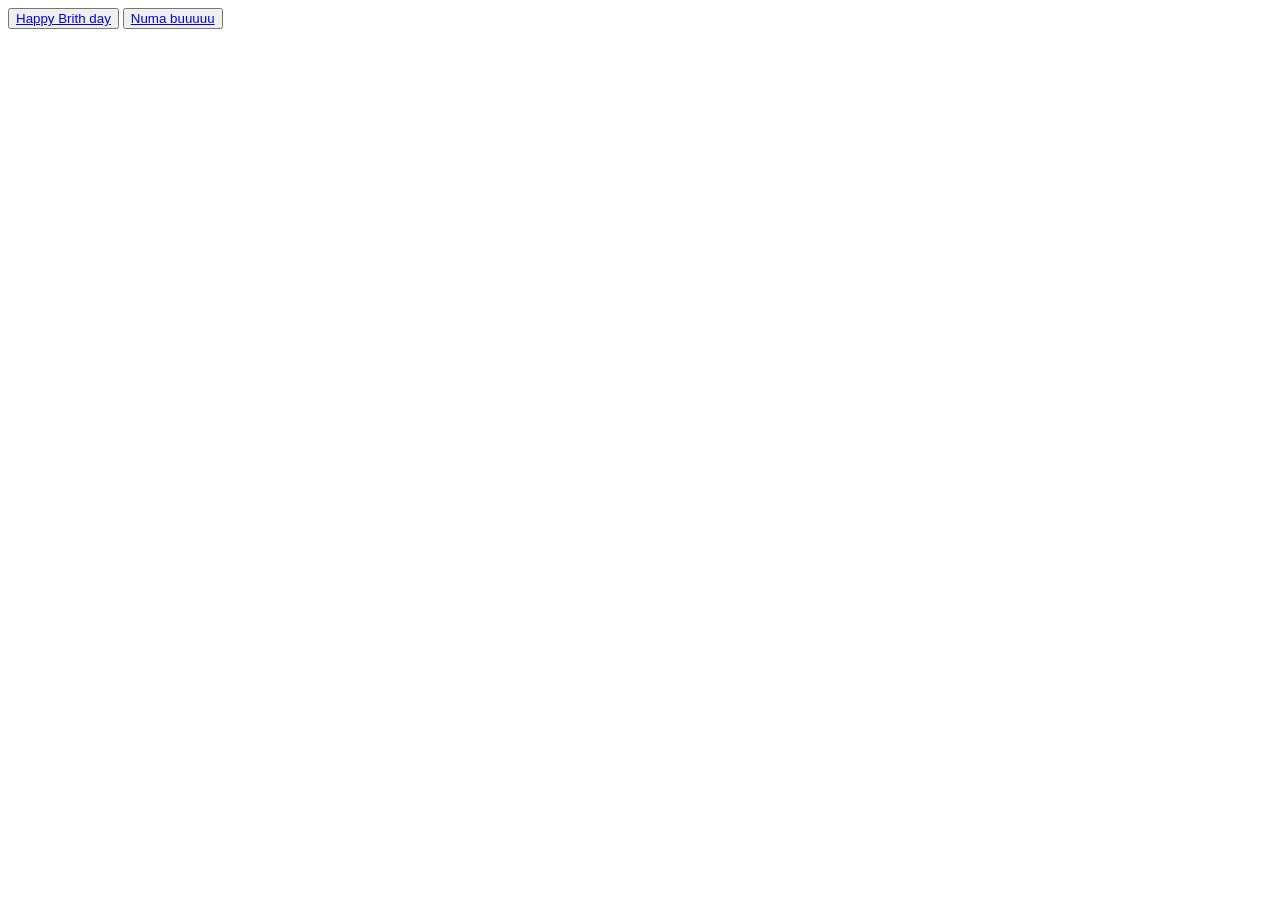
<file: index.html>
<!DOCTYPE html>
<html lang="en">
<head>
    <meta charset="UTF-8">
    <meta name="viewport" content="width=device-width, initial-scale=1.0">
    <title>Happy Birthday</title>
</head>
<body>
    <button>
        <a href="./index1.html">Happy Brith day</a>
    </button>
    <button>
        <a href="./hgfdsjfb/bachelor-answers-4.html">Numa buuuuu</a>
    </button>
</body>
</html>
</file>
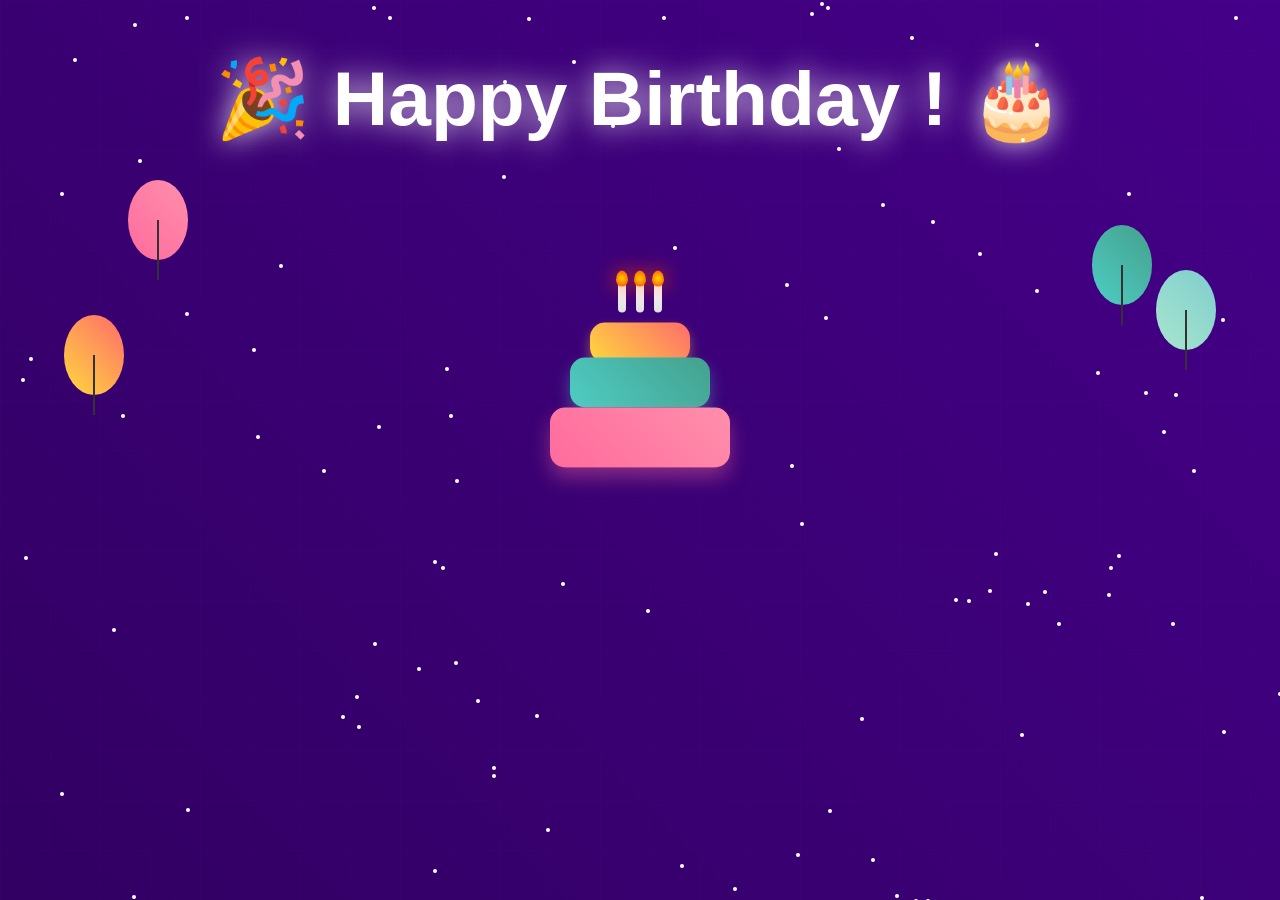
<file: index1.html>
<!DOCTYPE html>
<html lang="en">
<head>
  <meta charset="UTF-8">
  <meta name="viewport" content="width=device-width, initial-scale=1.0">
  <title>Happy Birthday Akacha!</title>
  <link rel="stylesheet" href="style.css">
</head>
<body>
  <div class="net-pattern"></div>
  <div class="stars" id="stars"></div>
  
  <br>
  <br>
  <br>
  <h1 class="main-title">🎉 Happy Birthday ! 🎂</h1>
  
  <div class="balloon balloon-1"></div>
  <div class="balloon balloon-2"></div>
  <div class="balloon balloon-3"></div>
  <div class="balloon balloon-4"></div>
  
  <div class="cake-container">
    <div class="cake">
      <div class="candles">
        <div class="candle"><div class="flame"></div></div>
        <div class="candle"><div class="flame"></div></div>
        <div class="candle"><div class="flame"></div></div>
      </div>
      <div class="cake-layer layer-3"></div>
      <div class="cake-layer layer-2"></div>
      <div class="cake-layer layer-1"></div>
    </div>
  </div>

  <script src="script.js"></script>
</body>
</html>
</file>
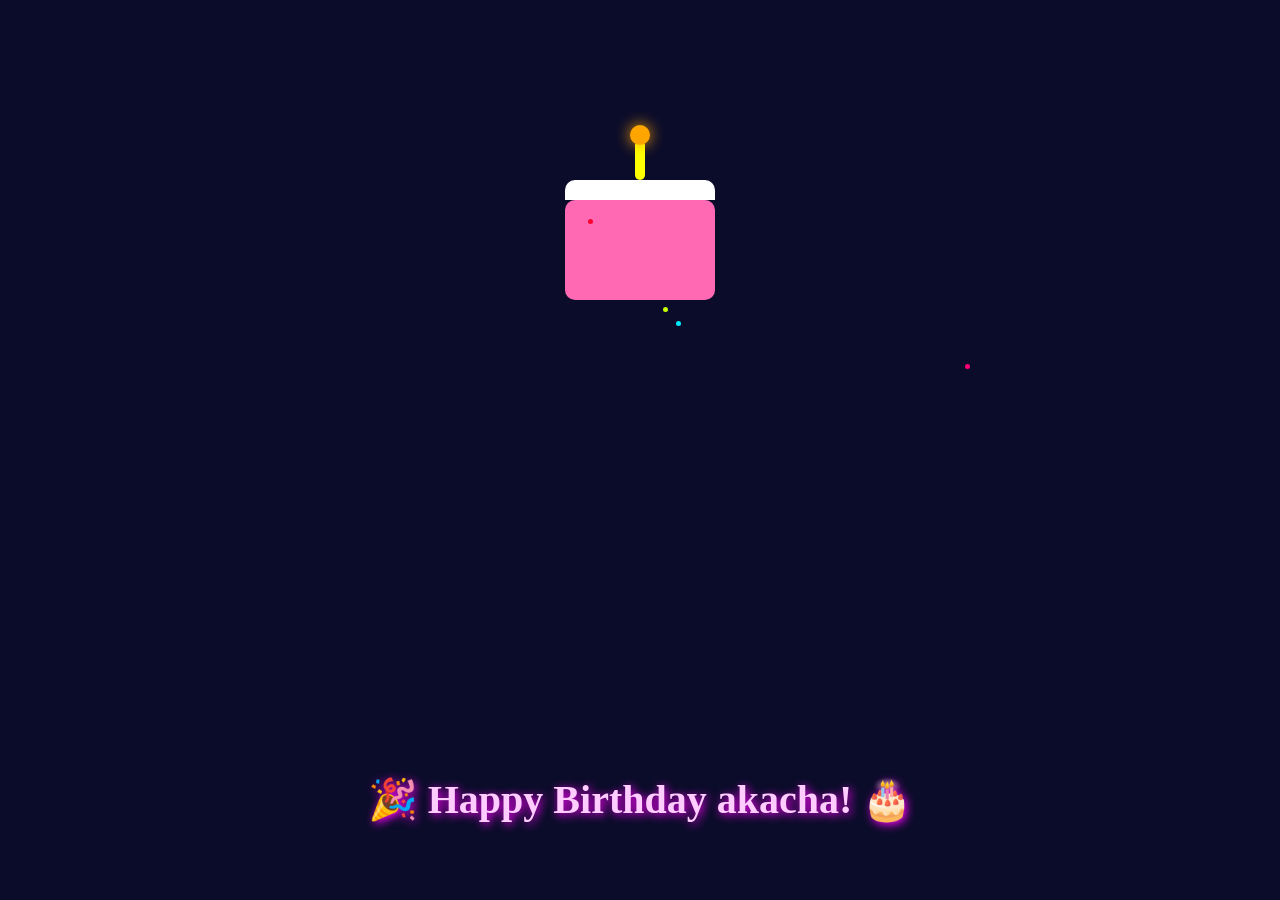
<file: momo.html>
<meta name='viewport' content='width=device-width, initial-scale=1'/><!DOCTYPE html>
<html lang="en">
<head>
  <meta charset="UTF-8">
  <title>Happy Birthday Akacha</title>
  <style>
    body {
      margin: 0;
      background: #0b0c2a;
      overflow: hidden;
      font-family: 'Comic Sans MS', cursive;
      color: #fff;
      text-align: center;
    }

    h1 {
      position: absolute;
      width: 100%;
      bottom: 50px;
      font-size: 2.5em;
      color: #ffccff;
      text-shadow: 2px 2px 10px #ff00ff;
      animation: fadeInUp 2s ease-in-out infinite alternate;
    }

    .cake {
      position: absolute;
      top: 30%;
      left: 50%;
      transform: translate(-50%, -50%);
      width: 150px;
      height: 180px;
    }

    .cake-base {
      background: #ff69b4;
      height: 100px;
      border-radius: 10px;
      position: relative;
    }

    .cake-top {
      width: 100%;
      height: 20px;
      background: #fff;
      border-radius: 10px 10px 0 0;
    }

    .candle {
      position: absolute;
      width: 10px;
      height: 40px;
      background: #ff0;
      top: -40px;
      left: 70px;
      border-radius: 5px;
    }

    .flame {
      position: absolute;
      top: -15px;
      left: -5px;
      width: 20px;
      height: 20px;
      background: orange;
      border-radius: 50%;
      animation: flicker 0.2s infinite;
      box-shadow: 0 0 15px orange;
    }

    @keyframes flicker {
      0% { transform: scale(1); opacity: 1; }
      50% { transform: scale(1.2); opacity: 0.8; }
      100% { transform: scale(1); opacity: 1; }
    }

    @keyframes fadeInUp {
      0% { transform: translateY(10px); opacity: 0.7; }
      100% { transform: translateY(0); opacity: 1; }
    }

    /* Fireworks */
    .firework {
      position: absolute;
      width: 5px;
      height: 5px;
      background: yellow;
      border-radius: 50%;
      animation: explode 1s ease-out infinite;
    }

    @keyframes explode {
      0% { transform: scale(0); opacity: 1; }
      100% { transform: scale(2); opacity: 0; }
    }
  </style>
</head>
<body>

  <div class="cake">
    <div class="cake-top"></div>
    <div class="cake-base"></div>
    <div class="candle">
      <div class="flame"></div>
    </div>
  </div>

  <h1>🎉 Happy Birthday akacha! 🎂</h1>

  <!-- Fireworks JS -->
  <script>
    function createFirework() {
      const fw = document.createElement('div');
      fw.classList.add('firework');
      fw.style.left = Math.random() * window.innerWidth + 'px';
      fw.style.top = Math.random() * window.innerHeight / 2 + 'px';
      fw.style.background = `hsl(${Math.random() * 360}, 100%, 50%)`;
      document.body.appendChild(fw);

      setTimeout(() => fw.remove(), 1000);
    }

    setInterval(createFirework, 200);
  </script>

</body>
</html>
</file>
<file: style.css>
* {
  margin: 0;
  padding: 0;
  box-sizing: border-box;
}

body {
  background: linear-gradient(45deg, #1a0033, #330066, #4d0099, #6600cc);
  background-size: 400% 400%;
  animation: gradientShift 8s ease infinite;
  overflow: hidden;
  font-family: 'Arial', sans-serif;
  height: 100vh;
  position: relative;
}

@keyframes gradientShift {
  0% { background-position: 0% 50%; }
  50% { background-position: 100% 50%; }
  100% { background-position: 0% 50%; }
}

.main-title {
  font-size: clamp(1rem, 6vw, 5rem);
  font-weight: bold;
  color: #fff;
  text-shadow: 0 0 30px rgba(255, 255, 255, 0.8);
  text-align: center;
  z-index: 10;
}


.cake-container {
  position: absolute;
  top: 50%;
  left: 50%;
  transform: translate(-50%, -50%);
  z-index: 5;
}

.cake {
  width: 200px;
  height: 250px;
  position: relative;
  animation: cakeFloat 3s ease-in-out infinite;
  transition: transform 0.3s ease;
}

.cake:hover {
  transform: scale(1.1);
}

@keyframes cakeFloat {
  0%, 100% { transform: translateY(0px) rotate(0deg); }
  50% { transform: translateY(-15px) rotate(1deg); }
}

.cake-layer {
  border-radius: 15px;
  position: relative;
  margin: 0 auto;
}

.layer-1 {
  width: 180px;
  height: 60px;
  background: linear-gradient(45deg, #ff6b9d, #ff8fab);
  box-shadow: 0 10px 20px rgba(255, 107, 157, 0.4);
}

.layer-2 {
  width: 140px;
  height: 50px;
  background: linear-gradient(45deg, #4ecdc4, #44a08d);
  margin-top: -5px;
  box-shadow: 0 8px 16px rgba(78, 205, 196, 0.4);
}

.layer-3 {
  width: 100px;
  height: 40px;
  background: linear-gradient(45deg, #ffd93d, #ff6b6b);
  margin-top: -5px;
  box-shadow: 0 6px 12px rgba(255, 217, 61, 0.4);
}

.candles {
  position: absolute;
  top: -40px;
  left: 50%;
  transform: translateX(-50%);
  display: flex;
  gap: 10px;
}

.candle {
  width: 8px;
  height: 30px;
  background: linear-gradient(180deg, #fff, #e0e0e0);
  border-radius: 4px;
  position: relative;
  animation: candleWiggle 2s ease-in-out infinite;
}

.candle:nth-child(odd) {
  animation-delay: 0.5s;
}

@keyframes candleWiggle {
  0%, 100% { transform: rotate(0deg); }
  25% { transform: rotate(2deg); }
  75% { transform: rotate(-2deg); }
}

.flame {
  position: absolute;
  top: -12px;
  left: 50%;
  transform: translateX(-50%);
  width: 12px;
  height: 16px;
  background: radial-gradient(circle, #ffd700, #ff4500);
  border-radius: 50% 50% 50% 50% / 60% 60% 40% 40%;
  animation: flameFlicker 0.5s ease-in-out infinite alternate;
  box-shadow: 0 0 20px #ff4500;
}

@keyframes flameFlicker {
  0% { transform: translateX(-50%) scale(1) rotate(-1deg); }
  100% { transform: translateX(-50%) scale(1.1) rotate(1deg); }
}

.firework {
  position: absolute;
  pointer-events: none;
}

.firework-particle {
  position: absolute;
  width: 4px;
  height: 4px;
  border-radius: 50%;
  animation: fireworkExplode 2s ease-out forwards;
}

@keyframes fireworkExplode {
  0% {
    transform: scale(0);
    opacity: 1;
  }
  20% {
    transform: scale(1);
    opacity: 1;
  }
  100% {
    transform: scale(0);
    opacity: 0;
  }
}

.confetti {
  position: absolute;
  width: 10px;
  height: 10px;
  animation: confettiFall 3s linear infinite;
}

@keyframes confettiFall {
  0% {
    transform: translateY(-100vh) rotate(0deg);
    opacity: 1;
  }
  100% {
    transform: translateY(100vh) rotate(720deg);
    opacity: 0;
  }
}

.balloon {
  position: absolute;
  width: 60px;
  height: 80px;
  border-radius: 50%;
  animation: balloonFloat 4s ease-in-out infinite;
}

.balloon::after {
  content: '';
  position: absolute;
  bottom: -20px;
  left: 50%;
  transform: translateX(-50%);
  width: 2px;
  height: 60px;
  background: #333;
}

@keyframes balloonFloat {
  0%, 100% { transform: translateY(0px) rotate(0deg); }
  50% { transform: translateY(-20px) rotate(5deg); }
}

.balloon-1 {
  top: 20%;
  left: 10%;
  background: linear-gradient(45deg, #ff6b9d, #ff8fab);
  animation-delay: 0s;
}

.balloon-2 {
  top: 25%;
  right: 10%;
  background: linear-gradient(45deg, #4ecdc4, #44a08d);
  animation-delay: 1s;
}

.balloon-3 {
  top: 35%;
  left: 5%;
  background: linear-gradient(45deg, #ffd93d, #ff6b6b);
  animation-delay: 2s;
}

.balloon-4 {
  top: 30%;
  right: 5%;
  background: linear-gradient(45deg, #a8e6cf, #7fcdcd);
  animation-delay: 0.5s;
}

.stars {
  position: absolute;
  width: 100%;
  height: 100%;
  overflow: hidden;
}

.star {
  position: absolute;
  width: 4px;
  height: 4px;
  background: white;
  border-radius: 50%;
  animation: twinkle 2s ease-in-out infinite;
}

@keyframes twinkle {
  0%, 100% { opacity: 0.3; transform: scale(1); }
  50% { opacity: 1; transform: scale(1.5); }
}

.net-pattern {
  position: absolute;
  width: 100%;
  height: 100%;
  opacity: 0.1;
  background-image: 
    linear-gradient(rgba(255,255,255,0.1) 1px, transparent 1px),
    linear-gradient(90deg, rgba(255,255,255,0.1) 1px, transparent 1px);
  background-size: 50px 50px;
  animation: netMove 10s linear infinite;
}

@keyframes netMove {
  0% { transform: translate(0, 0); }
  100% { transform: translate(50px, 50px); }
}


@keyframes ageGlow {
  0% { text-shadow: 0 0 20px rgba(255,255,255,0.8); }
  100% { text-shadow: 0 0 40px rgba(255,255,255,1), 0 0 60px rgba(255,255,255,0.6); }
}

.music-note {
  position: absolute;
  font-size: 2rem;
  color: rgba(255,255,255,0.7);
  animation: noteFloat 4s ease-in-out infinite;
  pointer-events: none;
}

@keyframes noteFloat {
  0% { transform: translateY(100vh) rotate(0deg); opacity: 0; }
  10% { opacity: 1; }
  90% { opacity: 1; }
  100% { transform: translateY(-100px) rotate(360deg); opacity: 0; }
}

@keyframes shake {
  0%, 100% { transform: translateX(0); }
  25% { transform: translateX(-5px); }
  75% { transform: translateX(5px); }
}
</file>
